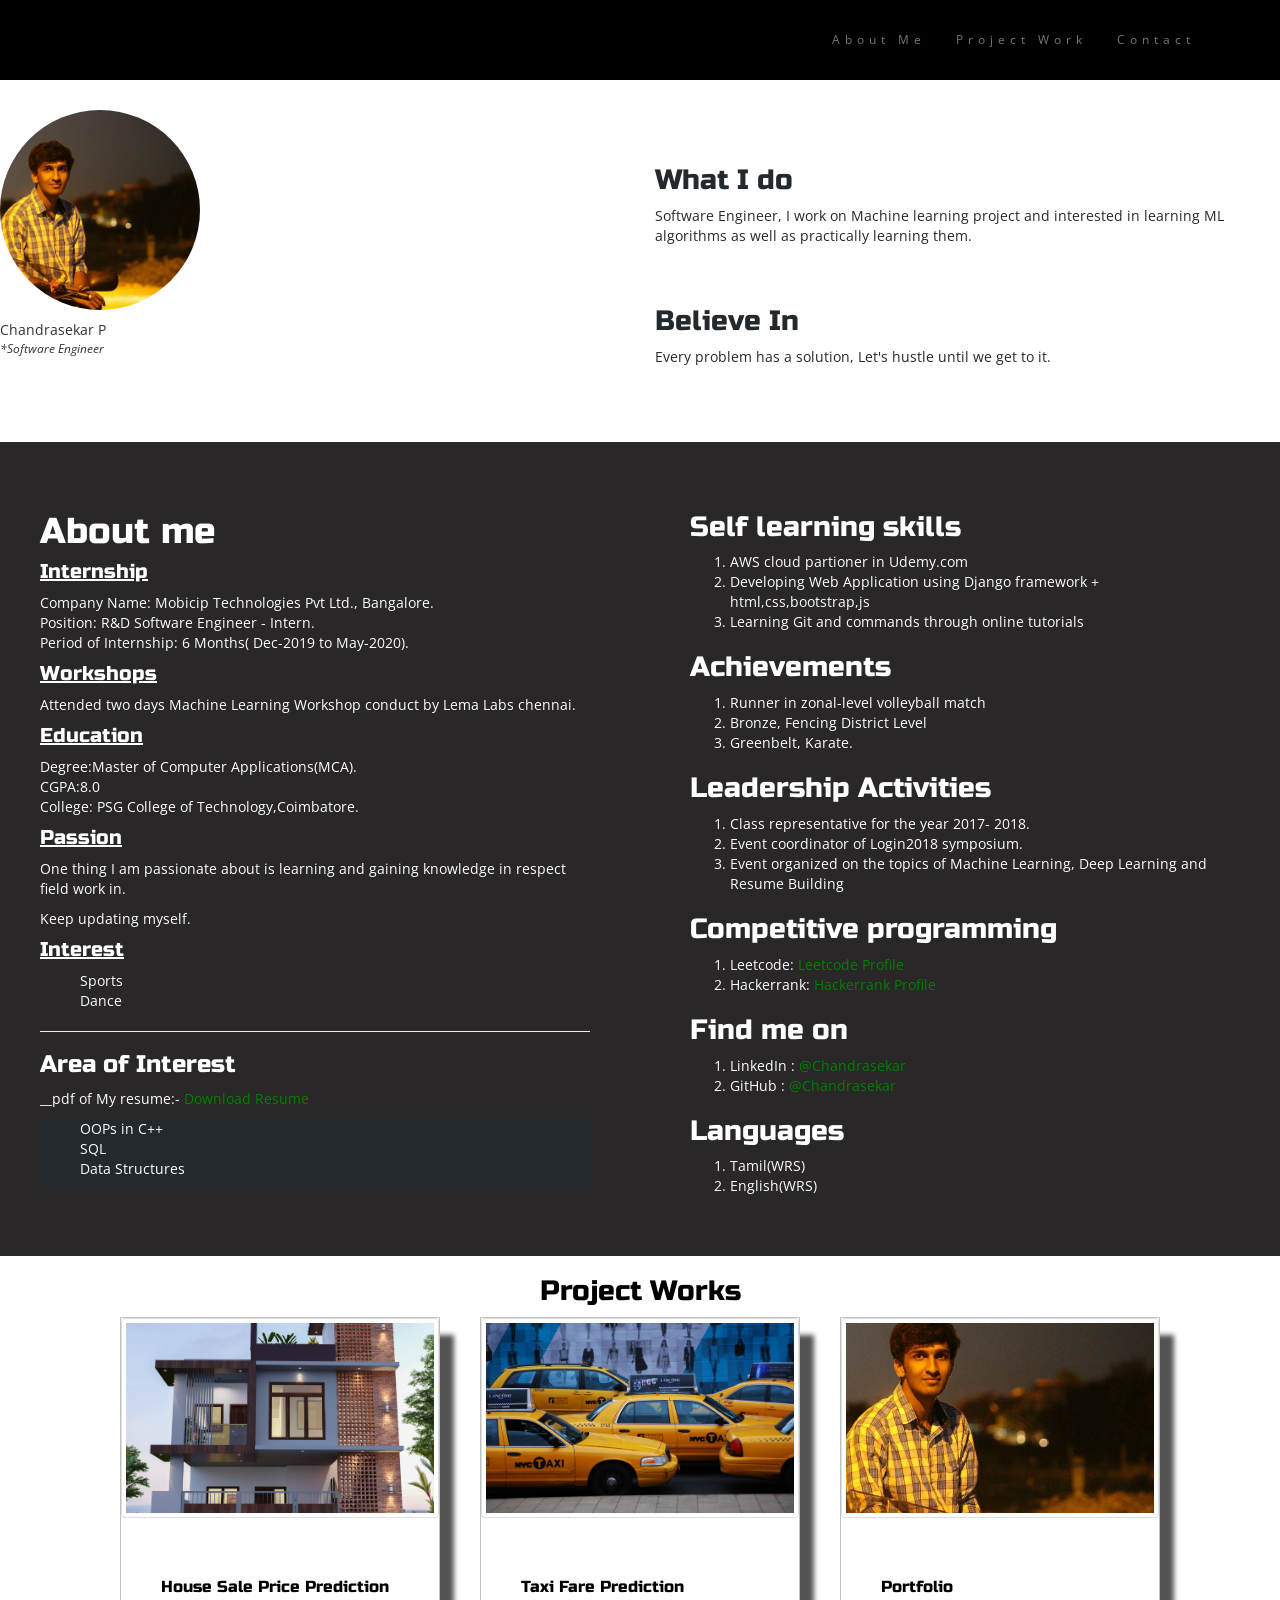
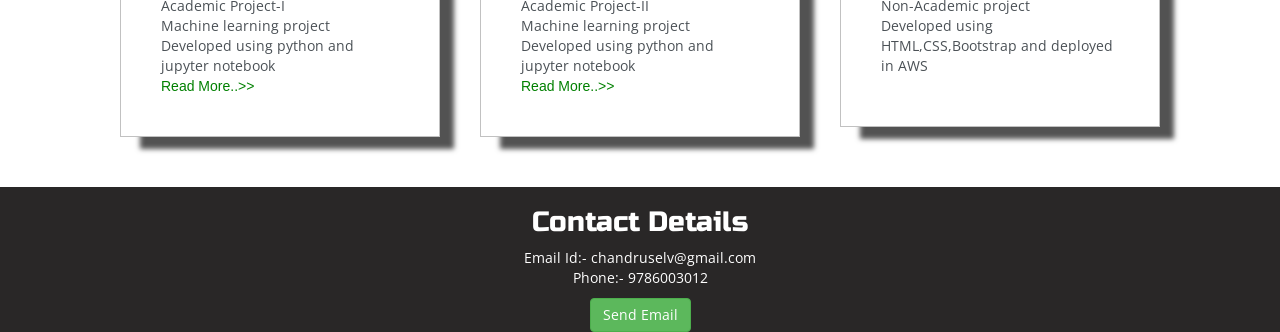
<file: index.html>
<!DOCTYPE html>
<html lang="en" dir="ltr">
  <head>
    <meta charset="utf-8">
    <title>Resume</title>

    <meta name="viewport" content="widthdevice-width,initial-scale=1,
    maximum-scale=1,minimum-scale=1"/>
<!-- Bootstrap...!!! -->
      <link rel="stylesheet" href="https://maxcdn.bootstrapcdn.com/bootstrap/3.4.1/css/bootstrap.min.css">
      <script src="https://ajax.googleapis.com/ajax/libs/jquery/3.5.1/jquery.min.js"></script>
      <script src="https://maxcdn.bootstrapcdn.com/bootstrap/3.4.1/js/bootstrap.min.js"></script>

<!--Google font-->
      <link rel="preconnect" href="https://fonts.gstatic.com">
      <link href="https://fonts.googleapis.com/css2?family=Russo+One&display=swap" rel="stylesheet">

      <link rel="preconnect" href="https://fonts.gstatic.com">
      <link href="https://fonts.googleapis.com/css2?family=Roboto+Mono:wght@500&family=Russo+One&display=swap" rel="stylesheet">

      <link rel="preconnect" href="https://fonts.gstatic.com">
<link href="https://fonts.googleapis.com/css2?family=Open+Sans&display=swap" rel="stylesheet">

      <link rel="preconnect" href="https://fonts.gstatic.com">
      <link href="https://fonts.googleapis.com/css2?family=Montserrat&display=swap" rel="stylesheet">

      <link rel="stylesheet" type="text/css" href="default.css">


      <script type="text/javascript" src="script.js"> </script>




  </head>



<body>




    <section class="s1">

      <nav class="navbar navbar-default" >
          <div class="container">
              <div class="navbar-header">
                  <button type="button" class="navbar-toggle" data-toggle="collapse" data-target="#myNavbar">
                  <span class="icon-bar"></span>
                  <span class="icon-bar"></span>
                  <span class="icon-bar"></span>
                  </button>
                <!--  <p style="font-size:20px;color:Black;"> Chandrasekar P</p> -->
              </div>

              <div class="collapse navbar-collapse" id="myNavbar">

                  <ul class="nav navbar-nav navbar-right">

                  <li><a href="#AboutMe">About Me</a></li>
                  <li><a href="#ProjectWork">Project Work</a></li>
                  <li><a href="#contactMe">Contact</a></li>
                  </ul>
              </div>

          </div>
      </nav>


        <div class="main-container1">
            <div class="intro-wrapper">
              <div class="left-col">
                    <img id="profile_picture" src="images/img3.jpg" class="img-circle" alt="Chandru" width="152" height="130"><br>
                    <p id="Name-id" > Chandrasekar P</p>
                        <p style="margin: 0 left;" id="settings-note">*Software Engineer </p>
              </div>

              <div class="right-col">

                    <div id="preview">
                          <h3>What I do</h3>
                        <p> Software Engineer, I work on Machine learning project and interested in learning ML algorithms as well as practically learning them.  </p>
                    </div>
                    <div id="preview">
                        <h3>Believe In</h3>
                        <p>Every problem has a solution, Let's hustle until we get to it.</p>
                    </div>

              </div>

          </div>

        </div>
    </section>

    <section id="AboutMe" class="s2">
        <div class="main-container">
          <div class="about-wrapper">
            <div class="about-me">
                        <h2>About me</h2>
                        <h5><u>Internship</u></h5>
                          <p> Company Name: Mobicip Technologies Pvt Ltd., Bangalore.<br>
                              Position: R&D Software Engineer - Intern.<br>
                              Period of Internship: 6 Months( Dec-2019 to May-2020).
                          </p>
                          <h5><u>Workshops</u></h5>
                           <p> Attended two days Machine Learning Workshop conduct by Lema Labs chennai.
                        <h5><u>Education</u></h5>
                            <p>Degree:Master of Computer Applications(MCA). <br>CGPA:8.0<br>College: PSG College of Technology,Coimbatore.</p>
                        <h5> <u>Passion</u></h5>
                          <p>One thing I am passionate about is learning and gaining knowledge in respect field work in.
                          <p>Keep updating myself.</p>
                        <h5><u>Interest</u></h5>
                        <ul>
                          <li>Sports</li>
                          <li>Dance</li>
                        </ul>
                    <hr>

                        <h4> Area of Interest</h4>
                          <p>__pdf of My resume:-
                          <a target="_blank" href="Chandrasekar P.pdf">Download Resume</a></p>

                          <div id="skills" >
                              <ul>
                                <li> OOPs in C++</li>
                                <li> SQL</li>
                                <li> Data Structures</li>
                              </ul>


                        </div>
            </div>


          <div class="social-link">


              <h3>Self learning skills</h3>
                    <ol>
                      <li> AWS cloud partioner in Udemy.com </li>
                      <li> Developing Web Application using Django framework + html,css,bootstrap,js  </li>
                      <li> Learning Git and commands through online tutorials </li>
                    </ol>

                <h3>Achievements</h3>
                  <ol>
                    <li>Runner in zonal-level volleyball match</li>
                    <li>Bronze, Fencing District Level </li>
                    <li>Greenbelt, Karate.</li>
                  </ol>

                  <h3>Leadership Activities</h3>
                    <ol>
                      <li>Class representative for the year 2017- 2018.</li>
                      <li>Event coordinator of Login2018 symposium.</li>
                      <li>Event organized on the topics of Machine Learning, Deep Learning and Resume Building</li>
                    </ol>
                    <h3>Competitive programming</h3>
                      <ol>
                        <li>Leetcode:<a target="_blank" href="https://leetcode.com/chandrasekar_P28/"> Leetcode Profile</a></li>
                        <li>Hackerrank:<a target="_blank" href="https://www.hackerrank.com/chandruselv"> Hackerrank Profile</a></li>
                      </ol>
                  <h3> Find me on</h3>

                      <ol>
                        <li>LinkedIn :<a target="_blank" href="https://www.linkedin.com/in/chandrasekar-perumal-587341145/"> @Chandrasekar </a></li>
                        <li>GitHub :<a target="_blank" href="https://github.com/ChandrasekarPerumal"> @Chandrasekar </a></li>
                      </ol>
                  <h3> Languages </h3>
                  <ol>
                      <li>Tamil(WRS)</li>
                      <li>English(WRS)</li>
                  </ol>
            </div>
          </div>
        </div>
    </section>

    <section id="ProjectWork" class="s3" >
        <div  class="main-container">
          <h3 style="text-align:center;color:black;">Project Works </h3>

          <div class="post-wrapper">
            <div >
                  <div class="post">
                      <img class="thumbnail" src="images/house.jpg">
                      <div class="post-preview">
                        <h6 class="post-title">House Sale Price Prediction</h6>
                        <p class="post-intro"> Academic Project-I <br>  Machine learning project <br>Developed using python and jupyter notebook </p>
                        <a target="_blank" href="House Sales Price Prediction.pdf">Read More..>></a>
                      </div>
                  </div>
              </div>

              <div>
                    <div class="post">
                      <img class="thumbnail" src="images/taxi.jpg">
                      <div class="post-preview">
                        <h6 class="post-title">Taxi Fare Prediction</h6>
                        <p class="post-intro">Academic Project-II <br> Machine learning project <br> Developed using python and jupyter notebook </p>
                        <a target="_blank" href="Taxi Fare Prediction.pdf">Read More..>></a>
                      </div>
                    </div>
                </div>

                <div>
                    <div class="post">
                        <img class="thumbnail" src="images/img3.jpg">
                        <div class="post-preview">
                          <h6 class="post-title">Portfolio</h6>
                          <p class="post-intro"> Non-Academic project <br>Developed using HTML,CSS,Bootstrap and deployed in AWS</p>
                          <P>
                          </p>
                        </div>
                      </div>
                </div>
        </div>
    </section>

    <section class="s4" id="contactMe">
      <h3><center>Contact Details</center></h3>
      <p>Email Id:- chandruselv@gmail.com <br>Phone:- 9786003012<br></p>
      <button type="button" class="btn btn-success" onclick="location.href='mailto:chandruselv@gmail.com';">Send Email</a></button>
    </section>
  </body>
</html>
</file>
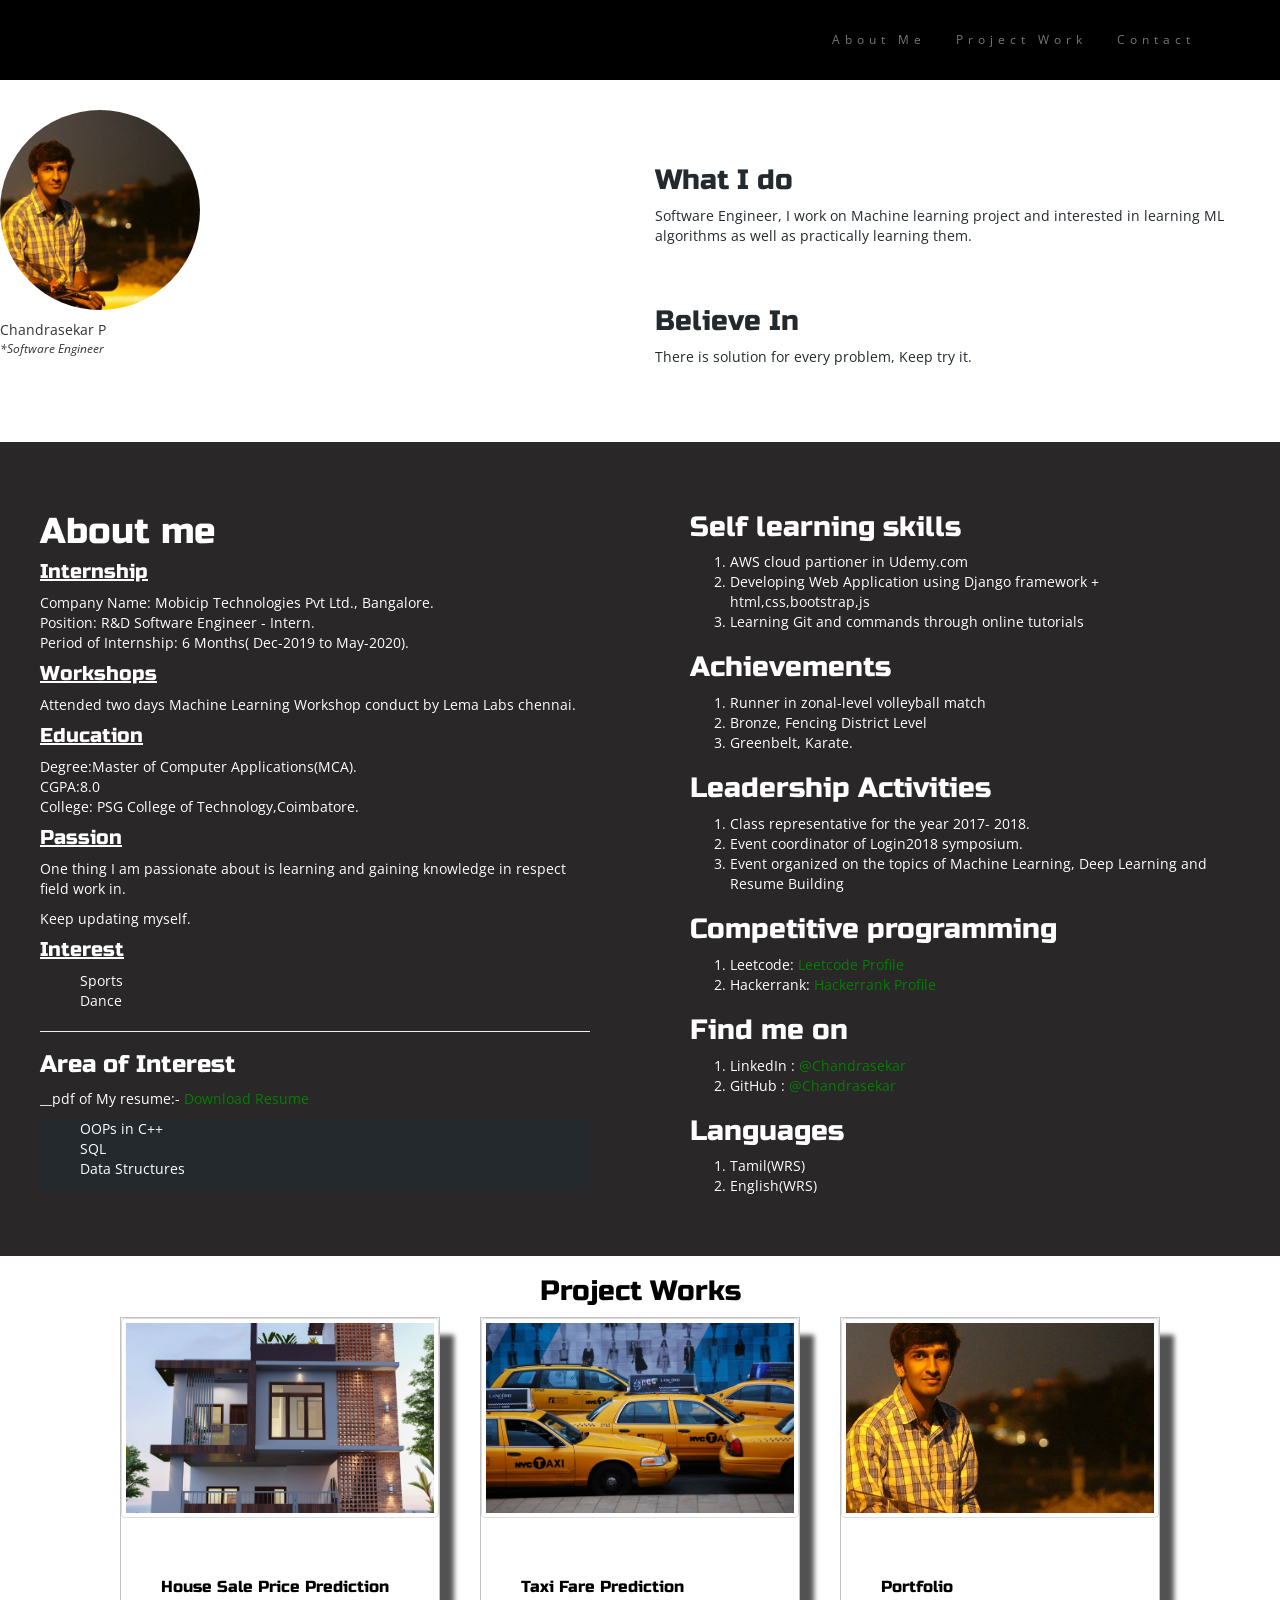
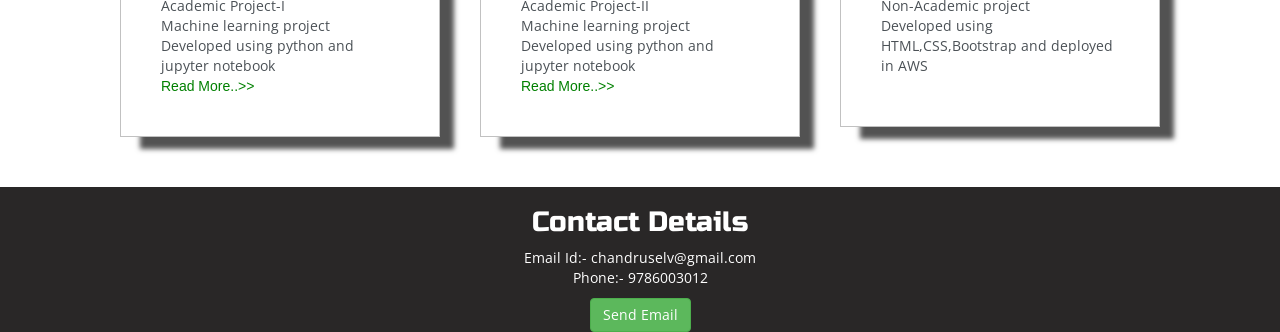
<file: Static website/index.html>
<!DOCTYPE html>
<html lang="en" dir="ltr">
  <head>
    <meta charset="utf-8">
    <title>Resume</title>

    <meta name="viewport" content="widthdevice-width,initial-scale=1,
    maximum-scale=1,minimum-scale=1"/>
<!-- Bootstrap...!!! -->
      <link rel="stylesheet" href="https://maxcdn.bootstrapcdn.com/bootstrap/3.4.1/css/bootstrap.min.css">
      <script src="https://ajax.googleapis.com/ajax/libs/jquery/3.5.1/jquery.min.js"></script>
      <script src="https://maxcdn.bootstrapcdn.com/bootstrap/3.4.1/js/bootstrap.min.js"></script>

<!--Google font-->
      <link rel="preconnect" href="https://fonts.gstatic.com">
      <link href="https://fonts.googleapis.com/css2?family=Russo+One&display=swap" rel="stylesheet">

      <link rel="preconnect" href="https://fonts.gstatic.com">
      <link href="https://fonts.googleapis.com/css2?family=Roboto+Mono:wght@500&family=Russo+One&display=swap" rel="stylesheet">

      <link rel="preconnect" href="https://fonts.gstatic.com">
<link href="https://fonts.googleapis.com/css2?family=Open+Sans&display=swap" rel="stylesheet">

      <link rel="preconnect" href="https://fonts.gstatic.com">
      <link href="https://fonts.googleapis.com/css2?family=Montserrat&display=swap" rel="stylesheet">

      <link rel="stylesheet" type="text/css" href="default.css">


      <script type="text/javascript" src="script.js"> </script>




  </head>



<body>




    <section class="s1">

      <nav class="navbar navbar-default" >
          <div class="container">
              <div class="navbar-header">
                  <button type="button" class="navbar-toggle" data-toggle="collapse" data-target="#myNavbar">
                  <span class="icon-bar"></span>
                  <span class="icon-bar"></span>
                  <span class="icon-bar"></span>
                  </button>
                <!--  <p style="font-size:20px;color:Black;"> Chandrasekar P</p> -->
              </div>

              <div class="collapse navbar-collapse" id="myNavbar">

                  <ul class="nav navbar-nav navbar-right">

                  <li><a href="#AboutMe">About Me</a></li>
                  <li><a href="#ProjectWork">Project Work</a></li>
                  <li><a href="#contactMe">Contact</a></li>
                  </ul>
              </div>

          </div>
      </nav>


        <div class="main-container1">
            <div class="intro-wrapper">
              <div class="left-col">
                    <img id="profile_picture" src="images/img3.jpg" class="img-circle" alt="Chandru" width="152" height="130"><br>
                    <p id="Name-id" > Chandrasekar P</p>
                        <p style="margin: 0 left;" id="settings-note">*Software Engineer </p>
              </div>

              <div class="right-col">

                    <div id="preview">
                          <h3>What I do</h3>
                        <p> Software Engineer, I work on Machine learning project and interested in learning ML algorithms as well as practically learning them.  </p>
                    </div>
                    <div id="preview">
                        <h3>Believe In</h3>
                        <p>There is solution for every problem, Keep try it.</p>
                    </div>

              </div>

          </div>

        </div>
    </section>

    <section id="AboutMe" class="s2">
        <div class="main-container">
          <div class="about-wrapper">
            <div class="about-me">
                        <h2>About me</h2>
                        <h5><u>Internship</u></h5>
                          <p> Company Name: Mobicip Technologies Pvt Ltd., Bangalore.<br>
                              Position: R&D Software Engineer - Intern.<br>
                              Period of Internship: 6 Months( Dec-2019 to May-2020).
                          </p>
                          <h5><u>Workshops</u></h5>
                           <p> Attended two days Machine Learning Workshop conduct by Lema Labs chennai.
                        <h5><u>Education</u></h5>
                            <p>Degree:Master of Computer Applications(MCA). <br>CGPA:8.0<br>College: PSG College of Technology,Coimbatore.</p>
                        <h5> <u>Passion</u></h5>
                          <p>One thing I am passionate about is learning and gaining knowledge in respect field work in.
                          <p>Keep updating myself.</p>
                        <h5><u>Interest</u></h5>
                        <ul>
                          <li>Sports</li>
                          <li>Dance</li>
                        </ul>
                    <hr>

                        <h4> Area of Interest</h4>
                          <p>__pdf of My resume:-
                          <a target="_blank" href="Chandrasekar P.pdf">Download Resume</a></p>

                          <div id="skills" >
                              <ul>
                                <li> OOPs in C++</li>
                                <li> SQL</li>
                                <li> Data Structures</li>
                              </ul>


                        </div>
            </div>


          <div class="social-link">


              <h3>Self learning skills</h3>
                    <ol>
                      <li> AWS cloud partioner in Udemy.com </li>
                      <li> Developing Web Application using Django framework + html,css,bootstrap,js  </li>
                      <li> Learning Git and commands through online tutorials </li>
                    </ol>

                <h3>Achievements</h3>
                  <ol>
                    <li>Runner in zonal-level volleyball match</li>
                    <li>Bronze, Fencing District Level </li>
                    <li>Greenbelt, Karate.</li>
                  </ol>

                  <h3>Leadership Activities</h3>
                    <ol>
                      <li>Class representative for the year 2017- 2018.</li>
                      <li>Event coordinator of Login2018 symposium.</li>
                      <li>Event organized on the topics of Machine Learning, Deep Learning and Resume Building</li>
                    </ol>
                    <h3>Competitive programming</h3>
                      <ol>
                        <li>Leetcode:<a target="_blank" href="https://leetcode.com/chandrasekar_P28/"> Leetcode Profile</a></li>
                        <li>Hackerrank:<a target="_blank" href="https://www.hackerrank.com/chandruselv"> Hackerrank Profile</a></li>
                      </ol>
                  <h3> Find me on</h3>

                      <ol>
                        <li>LinkedIn :<a target="_blank" href="https://www.linkedin.com/in/chandrasekar-perumal-587341145/"> @Chandrasekar </a></li>
                        <li>GitHub :<a target="_blank" href="https://github.com/ChandrasekarPerumal"> @Chandrasekar </a></li>
                      </ol>
                  <h3> Languages </h3>
                  <ol>
                      <li>Tamil(WRS)</li>
                      <li>English(WRS)</li>
                  </ol>
            </div>
          </div>
        </div>
    </section>

    <section id="ProjectWork" class="s3" >
        <div  class="main-container">
          <h3 style="text-align:center;color:black;">Project Works </h3>

          <div class="post-wrapper">
            <div >
                  <div class="post">
                      <img class="thumbnail" src="images/house.jpg">
                      <div class="post-preview">
                        <h6 class="post-title">House Sale Price Prediction</h6>
                        <p class="post-intro"> Academic Project-I <br>  Machine learning project <br>Developed using python and jupyter notebook </p>
                        <a target="_blank" href="House Sales Price Prediction.pdf">Read More..>></a>
                      </div>
                  </div>
              </div>

              <div>
                    <div class="post">
                      <img class="thumbnail" src="images/taxi.jpg">
                      <div class="post-preview">
                        <h6 class="post-title">Taxi Fare Prediction</h6>
                        <p class="post-intro">Academic Project-II <br> Machine learning project <br> Developed using python and jupyter notebook </p>
                        <a target="_blank" href="Taxi Fare Prediction.pdf">Read More..>></a>
                      </div>
                    </div>
                </div>

                <div>
                    <div class="post">
                        <img class="thumbnail" src="images/img3.jpg">
                        <div class="post-preview">
                          <h6 class="post-title">Portfolio</h6>
                          <p class="post-intro"> Non-Academic project <br>Developed using HTML,CSS,Bootstrap and deployed in AWS</p>
                          <P>
                          </p>
                        </div>
                      </div>
                </div>
        </div>
    </section>

    <section class="s4" id="contactMe">
      <h3><center>Contact Details</center></h3>
      <p>Email Id:- chandruselv@gmail.com <br>Phone:- 9786003012<br></p>
      <button type="button" class="btn btn-success" onclick="location.href='mailto:chandruselv@gmail.com';">Send Email</a></button>
    </section>
  </body>
</html>
</file>
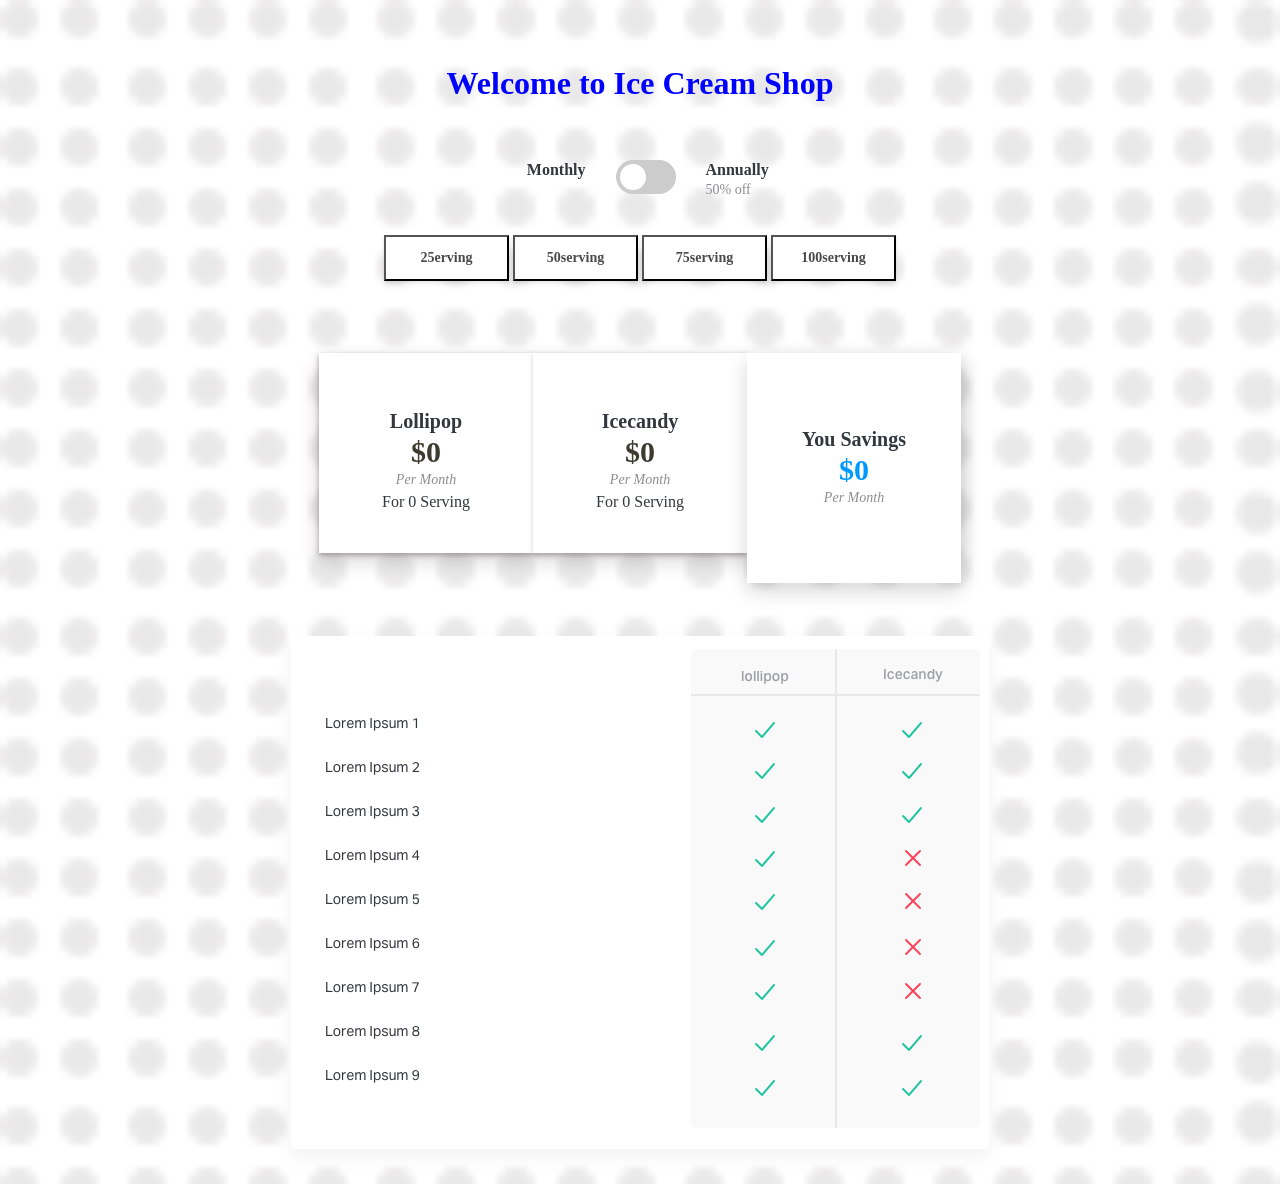
<file: Desktop/rajesh/main.html>
<html>
<head>
<link rel="stylesheet" href="cssfile.css">
<title> Ice Cream Shop</title>
</head>

<script>
function first()
 {
   if(document.getElementById("mon").checked == true)
{
   document.getElementById("lolli").innerHTML="$25";
   document.getElementById("lolli-serv").innerHTML="For 25 Serving";
   document.getElementById("ice").innerHTML="$50";
   document.getElementById("ice-serv").innerHTML="For 25 Serving";
    document.getElementById("tot-head").innerHTML="Your Savings with lollipop";
   document.getElementById("tot").innerHTML="$25";
}
else
{
 document.getElementById("lolli").innerHTML="$50";
   document.getElementById("lolli-serv").innerHTML="For 25 Serving";
   document.getElementById("ice").innerHTML="$100";
   document.getElementById("ice-serv").innerHTML="For 25 Serving";
    document.getElementById("tot-head").innerHTML="Your Savings with lollipop";
   document.getElementById("tot").innerHTML="$50";
}
}
function second()
 {
  if(document.getElementById("mon").checked == true)
{
   document.getElementById("lolli").innerHTML="$50";
   document.getElementById("lolli-serv").innerHTML="For 50 Serving";
   document.getElementById("ice").innerHTML="$100";
   document.getElementById("ice-serv").innerHTML="For 50 Serving";
    document.getElementById("tot-head").innerHTML="Your Savings with lollipop";
   document.getElementById("tot").innerHTML="$50";
}
else
{
 document.getElementById("lolli").innerHTML="$100";
   document.getElementById("lolli-serv").innerHTML="For 50 Serving";
   document.getElementById("ice").innerHTML="$200";
   document.getElementById("ice-serv").innerHTML="For 50 Serving";
    document.getElementById("tot-head").innerHTML="Your Savings with lollipop";
   document.getElementById("tot").innerHTML="$100";
}
}
function third()
 {
  if(document.getElementById("mon").checked == true)
{
   document.getElementById("lolli").innerHTML="$75";
   document.getElementById("lolli-serv").innerHTML="For 75 Serving";
   document.getElementById("ice").innerHTML="$150";
   document.getElementById("ice-serv").innerHTML="For 75 Serving";
    document.getElementById("tot-head").innerHTML="Your Savings with lollipop";
   document.getElementById("tot").innerHTML="$75";
}
else
{
 document.getElementById("lolli").innerHTML="$150";
   document.getElementById("lolli-serv").innerHTML="For 75 Serving";
   document.getElementById("ice").innerHTML="$300";
   document.getElementById("ice-serv").innerHTML="For 75 Serving";
    document.getElementById("tot-head").innerHTML="Your Savings with lollipop";
   document.getElementById("tot").innerHTML="$150";
}
}
function fourth()
 {
  if(document.getElementById("mon").checked == true)
{
   document.getElementById("lolli").innerHTML="$100";
   document.getElementById("lolli-serv").innerHTML="For 100 Serving";
   document.getElementById("ice").innerHTML="$200";
   document.getElementById("ice-serv").innerHTML="For 100 Serving";
    document.getElementById("tot-head").innerHTML="Your Savings with lollipop";
   document.getElementById("tot").innerHTML="$100";
}
else
{
 document.getElementById("lolli").innerHTML="$200";
   document.getElementById("lolli-serv").innerHTML="For 100 Serving";
   document.getElementById("ice").innerHTML="$400";
   document.getElementById("ice-serv").innerHTML="For 100 Serving";
    document.getElementById("tot-head").innerHTML="Your Savings with lollipop";
   document.getElementById("tot").innerHTML="$200";
}
}
</script>
<body background="image/background.png">
<center>


<!-- Welcome Tag -->
</br></br>
<h1 style="color:blue;">Welcome to Ice Cream Shop</h1>



<!-- Month Selector -->
</br></br>
<div class="toggle-main">

	<div class="toggle-left"><div class="monthly">Monthly</div></div>
		<label class="switch">
		<input type="checkbox" id="mon">
		<span class="slider round"></span>
		</label>
	<div class="toggle-right"><div class="annual">Annually<div class="fiftyoff">50% off</div></div></div>
</div>


<!-- Serving Selector -->
<div>
<button class="serving25" id="in25" onclick="first()">25erving</button>
<button class="serving25" id="in50" onclick="second()">50serving</button>
<button class="serving25" id="in75" onclick="third()">75serving</button>
<button class="serving25" id="in100" onclick="fourth()">100serving</button>		
</div>
</br></br></br></br>



<!-- Price Display -->
<div class="rectangle-main">
<div class="rectangle-17">
	<div class="rectangle-18"><center></br></br></br>
		<div class="lollipop">Lollipop </div>
		<div class="hun">
			<div id="lolli">$0</div>
		</div>
		<div class="body-35">Per Month</div>
		<div class="body-5">
			<div id="lolli-serv">For 0 Serving</div>
		</div></center>
	</div>
	<div class="rectangle-181"><center></br></br></br>
		<div class="lollipop">Icecandy </div>
		<div class="hun">
			<div id="ice">$0</div>
		</div>
		<div class="body-35">Per Month</div>
		<div class="body-5">
			<div id="ice-serv">For 0 Serving</div>
		</div></center>
	</div>
</div>
<div class="rectangle-19"><center></br></br></br></br>
	<div class="lollipop" id="tot-head">You Savings </div>
	<div class="hunblue" id="tot">$0</div>
	<div class="body-35">Per Month</div>
</center>
</div>
</div>
</br></br></br></br>
<div><img src="image/Group 6.png"></div>
<!--
<div class="container">
	<div class="c3">
		<img src="BG.png">
	</div>
	<div class="centered">This is a heading intwo lines</div>
	<div class="c3">
		<img src="Group 6.png">
	</div>
</div>


<table class="width=100%">
	<tr>
		<th>lolipop</th>
		<th>Price(per serving)</th>
	</tr>
	<tr>
		<td>Annualy</td>
		<td>0.5%</td>
	</tr>
	<tr>
		<td>Monthly</td>
		<td>1%</td>
	</tr>

</table></br>

<table class="width=100%">
	<tr>
		<th>Icecandy</th>
		<th>Price(per serving)</th>
	</tr>
	<tr>
		<td>Annualy</td>
		<td>1%</td>
	</tr>
	<tr>
		<td>Monthly</td>
		<td>2%</td>
	</tr>
</table>
-->


</center>
</body>
</html>
</file>
<file: default.css>
/* css variable */
:root{
  --mainColor:#292727;
  --secondaryColor:#ffffff;

  --borderColor:#c1c1c1;

  --mainText:#ffffff;
  --secondaryText:#000000;

  --themeDotBorder:#24292e;

  --preview:#24292e;

}

html,body{
  padding: 0;
  margin: 0;

}

body{
  transition: 0.3s;

}

h1,h2,h3,h4,h5,h6,strong{

  font-family: 'Russo One', sans-serif;
  font-weight: 500;

}

p,li,span,label,input,textarea{

font-family: 'Open Sans', sans-serif;
}
a{
  text-decoration: none;
  color: #0000FF;
}

ul{
  list-style: none;
}

h1{font-size: 56px;}
h2{font-size: 36px;}
h3{font-size: 28px;}
h4{font-size: 24px;}
h5{font-size: 20px;}
h6{font-size: 16px;}

.s1{

  border-bottom:0px solid var(--borderColor);
  overflow: auto;
}


.s2{
  background-color: var(--mainColor);
  border-bottom: 0px solid var(--borderColor);
  overflow: auto;
}

.s3{
  background-color: var(--secondaryColor);
  overflow: auto;

}

.s4{
  background-color: var(--mainColor);
  overflow: auto;
  color: var(--secondaryColor);
  font-family: 'Open Sans', sans-serif;
  text-align: center;
}

.navbar{
  background-color: black;
  text-decoration-color: white;
}

.main-container{
  width: 1200px;
  margin: 0 auto;


}
.main-container1{
  background-color: var(--secondaryColor);
}

.navbar {
   padding-top: 15px;
   padding-bottom: 15px;
   border: 0;
   border-radius: 0;
   margin-bottom: 0;
   font-size: 12px;
   letter-spacing: 5px;
 }
 .navbar-nav  li a:hover {
   color: #1abc9c !important;
 }

 #name{
   font-size: 14px;

 }


.greeting-wrapper{
  display: grid;
  text-align: center;
  align-content: center;

  min-height: 20em;
}

.intro-wrapper{
  background-color: var(--secondaryColor);



display: grid;
grid-template-columns: 1fr 1fr;

grid-template-areas:
  'nav-wrapper nav-wrapper'
  'left-col right-col'
 ;
}


.nav-wrapper{
  grid-area: nav-wrapper;
  border: 0px solid var(--borderColor);
  display: flex;
  justify-content: space-between;
  align-items: center;
  background-color: var(--secondaryColor);


  box-shadow: 17px 15px 5px -3px rgba(0,0,0,0.68);
-webkit-box-shadow: 17px 15px 5px -3px rgba(0,0,0,0.68);
-moz-box-shadow: 17px 15px 5px -3px rgba(0,0,0,0.68);
}

#navigation a{
  color: var(--mainText);
}

#navigation{
margin: 0;
padding: 10px;

}

#navigation li{
display: flex;
margin -right: 5px;
margin-left: 5px;

}
.left-col{
    grid-area: left-col;
    padding-top:30px;
    padding-bottom: 40px;

}
#profile_picture{
  display: block;
  margin: 0 left;
  height: 200px;
  width: 200px;
  object-fit: cover;
  border: 0px solid var(--borderColor);
}

#them-options-wrapper{
  display: flex;
  justify-content: center;

}


#light-mode{
  background-color: #fff;
}

#blue-mode{
  background-color: #fff;
}

#green-mode{
  background-color: #fff;
}

#purple-mode{
  background-color: #fff;
}

#settings-note{
  font-size: 12px;
  font-style: italic;
  text-align: left;
}

#Name-id{
  text-align:left;
  line-height:0;
  margin: 0 left;
  font-size:14px;
}

.right-col{
    grid-area: right-col;
 display: grid;
 align-content: center;

 padding-top: 50px;
 padding-bottom: 50px;
}

#preview{

  color: var(--preview);
  padding: 15px;
}

.about-wrapper{
  display: grid;
  grid-template-columns: repeat(auto-fit,minmax(320px,1fr));
  padding-bottom: 50px;
  padding-top: 50px;
  gap:100px;
  color: var(--secondaryColor);
}

a:link {
  color: green;
  background-color: transparent;
  text-decoration: none;
}

a:visited {
  color: green;
  background-color: transparent;
  text-decoration: none;
}

a:hover {
  color: black;
  background-color: transparent;
  text-decoration: underline;
}



#skills{
  display: flex;

  text-align:left;
/* align-content: flex-start;
  justify-content: space-evenly; */
  background-color: var(--preview);
}

.social-links{
  display: grid;
  align-content: center;
  text-align: center;
}

#crt-pic{
  width: 100%;

}

.post-wrapper{
  display: grid;
  grid-template-columns: repeat(auto-fit,320px);
  gap:40px;
  justify-content: center;
  padding-bottom: 50px;
}

.post{
  border: 1px solid var(--borderColor);
  box-shadow: 17px 15px 5px -3px rgba(0,0,0,0.68);
  -webkit-box-shadow: 17px 15px 5px -3px rgba(0,0,0,0.68);
  -moz-box-shadow: 17px 15px 5px -3px rgba(0,0,0,0.68);
}

.thumbnail{
  display: block;
  width: 100%;
  height: 200px;
  object-fit: cover;
}
.post-preview{
  background-color: #fff;
  padding: 40px;
}

.post-title{
  color: black;
  margin: 0;

}

.post-intro{
  color:#4b5156;
  font-size: 14px;
  margin: 0;
}

#contact-form{
  display: block;
  max-width: 600px;
  margin: 0 auto;
  border: 1px solid var(--borderColor);
  padding:15px;
  border-radius: 5px;
  background-color: var(--mainColor);
  margin-bottom: 50px;
}

#contact-form label{
  line-height: 2.7em;
}

#contact-form textarea{
min-height: 100px;
font-size: 14px;
}


.input-field{
  width: 100%;
  padding-top: 10px;
  padding-bottom: 10px;
  background-color: var(--secondaryColor);
  border-radius: 5px;
  border: 1px solid var(--borderColor);
  font-size:14px;
}

#topBtn{
  display: none;/*Hidden by default */
  position: fixed;
  bottom: 20px;
  right: 30px;
  z-index: 99;
  border: none;
  outline: none;
  background-color: darkgreen;
  color: white;
  cursor: pointer;
  padding: 15px;
  border-radius:10px;
  font-size: 18px;
}

#topBtn:hover{
  background-color: #555;
}



@media screen and (max-width:1200px) {
  .main-container{
    width: 95%;
  }
}

@media screen and (max-width:800px) {
.intro-wrapper{
  grid-template-columns: 1fr;
  grid-template-areas:
  'nav-wrapper'
  'left-col'
  'right-col'
}
.right-col{
  justify-content: center;
}
}
</file>
<file: Static website/default.css>
/* css variable */
:root{
  --mainColor:#292727;
  --secondaryColor:#ffffff;

  --borderColor:#c1c1c1;

  --mainText:#ffffff;
  --secondaryText:#000000;

  --themeDotBorder:#24292e;

  --preview:#24292e;

}

html,body{
  padding: 0;
  margin: 0;

}

body{
  transition: 0.3s;

}

h1,h2,h3,h4,h5,h6,strong{

  font-family: 'Russo One', sans-serif;
  font-weight: 500;

}

p,li,span,label,input,textarea{

font-family: 'Open Sans', sans-serif;
}
a{
  text-decoration: none;
  color: #0000FF;
}

ul{
  list-style: none;
}

h1{font-size: 56px;}
h2{font-size: 36px;}
h3{font-size: 28px;}
h4{font-size: 24px;}
h5{font-size: 20px;}
h6{font-size: 16px;}

.s1{

  border-bottom:0px solid var(--borderColor);
  overflow: auto;
}


.s2{
  background-color: var(--mainColor);
  border-bottom: 0px solid var(--borderColor);
  overflow: auto;
}

.s3{
  background-color: var(--secondaryColor);
  overflow: auto;

}

.s4{
  background-color: var(--mainColor);
  overflow: auto;
  color: var(--secondaryColor);
  font-family: 'Open Sans', sans-serif;
  text-align: center;
}

.navbar{
  background-color: black;
  text-decoration-color: white;
}

.main-container{
  width: 1200px;
  margin: 0 auto;


}
.main-container1{
  background-color: var(--secondaryColor);
}

.navbar {
   padding-top: 15px;
   padding-bottom: 15px;
   border: 0;
   border-radius: 0;
   margin-bottom: 0;
   font-size: 12px;
   letter-spacing: 5px;
 }
 .navbar-nav  li a:hover {
   color: #1abc9c !important;
 }

 #name{
   font-size: 14px;

 }


.greeting-wrapper{
  display: grid;
  text-align: center;
  align-content: center;

  min-height: 20em;
}

.intro-wrapper{
  background-color: var(--secondaryColor);



display: grid;
grid-template-columns: 1fr 1fr;

grid-template-areas:
  'nav-wrapper nav-wrapper'
  'left-col right-col'
 ;
}


.nav-wrapper{
  grid-area: nav-wrapper;
  border: 0px solid var(--borderColor);
  display: flex;
  justify-content: space-between;
  align-items: center;
  background-color: var(--secondaryColor);


  box-shadow: 17px 15px 5px -3px rgba(0,0,0,0.68);
-webkit-box-shadow: 17px 15px 5px -3px rgba(0,0,0,0.68);
-moz-box-shadow: 17px 15px 5px -3px rgba(0,0,0,0.68);
}

#navigation a{
  color: var(--mainText);
}

#navigation{
margin: 0;
padding: 10px;

}

#navigation li{
display: flex;
margin -right: 5px;
margin-left: 5px;

}
.left-col{
    grid-area: left-col;
    padding-top:30px;
    padding-bottom: 40px;

}
#profile_picture{
  display: block;
  margin: 0 left;
  height: 200px;
  width: 200px;
  object-fit: cover;
  border: 0px solid var(--borderColor);
}

#them-options-wrapper{
  display: flex;
  justify-content: center;

}


#light-mode{
  background-color: #fff;
}

#blue-mode{
  background-color: #fff;
}

#green-mode{
  background-color: #fff;
}

#purple-mode{
  background-color: #fff;
}

#settings-note{
  font-size: 12px;
  font-style: italic;
  text-align: left;
}

#Name-id{
  text-align:left;
  line-height:0;
  margin: 0 left;
  font-size:14px;
}

.right-col{
    grid-area: right-col;
 display: grid;
 align-content: center;

 padding-top: 50px;
 padding-bottom: 50px;
}

#preview{

  color: var(--preview);
  padding: 15px;
}

.about-wrapper{
  display: grid;
  grid-template-columns: repeat(auto-fit,minmax(320px,1fr));
  padding-bottom: 50px;
  padding-top: 50px;
  gap:100px;
  color: var(--secondaryColor);
}

a:link {
  color: green;
  background-color: transparent;
  text-decoration: none;
}

a:visited {
  color: green;
  background-color: transparent;
  text-decoration: none;
}

a:hover {
  color: black;
  background-color: transparent;
  text-decoration: underline;
}



#skills{
  display: flex;

  text-align:left;
/* align-content: flex-start;
  justify-content: space-evenly; */
  background-color: var(--preview);
}

.social-links{
  display: grid;
  align-content: center;
  text-align: center;
}

#crt-pic{
  width: 100%;

}

.post-wrapper{
  display: grid;
  grid-template-columns: repeat(auto-fit,320px);
  gap:40px;
  justify-content: center;
  padding-bottom: 50px;
}

.post{
  border: 1px solid var(--borderColor);
  box-shadow: 17px 15px 5px -3px rgba(0,0,0,0.68);
  -webkit-box-shadow: 17px 15px 5px -3px rgba(0,0,0,0.68);
  -moz-box-shadow: 17px 15px 5px -3px rgba(0,0,0,0.68);
}

.thumbnail{
  display: block;
  width: 100%;
  height: 200px;
  object-fit: cover;
}
.post-preview{
  background-color: #fff;
  padding: 40px;
}

.post-title{
  color: black;
  margin: 0;

}

.post-intro{
  color:#4b5156;
  font-size: 14px;
  margin: 0;
}

#contact-form{
  display: block;
  max-width: 600px;
  margin: 0 auto;
  border: 1px solid var(--borderColor);
  padding:15px;
  border-radius: 5px;
  background-color: var(--mainColor);
  margin-bottom: 50px;
}

#contact-form label{
  line-height: 2.7em;
}

#contact-form textarea{
min-height: 100px;
font-size: 14px;
}


.input-field{
  width: 100%;
  padding-top: 10px;
  padding-bottom: 10px;
  background-color: var(--secondaryColor);
  border-radius: 5px;
  border: 1px solid var(--borderColor);
  font-size:14px;
}

#topBtn{
  display: none;/*Hidden by default */
  position: fixed;
  bottom: 20px;
  right: 30px;
  z-index: 99;
  border: none;
  outline: none;
  background-color: darkgreen;
  color: white;
  cursor: pointer;
  padding: 15px;
  border-radius:10px;
  font-size: 18px;
}

#topBtn:hover{
  background-color: #555;
}



@media screen and (max-width:1200px) {
  .main-container{
    width: 95%;
  }
}

@media screen and (max-width:800px) {
.intro-wrapper{
  grid-template-columns: 1fr;
  grid-template-areas:
  'nav-wrapper'
  'left-col'
  'right-col'
}
.right-col{
  justify-content: center;
}
}
</file>
<file: Desktop/rajesh/cssfile.css>
body {
  //background-image: "image/background.png";
  background-repeat: no-repeat;
  background-attachment: fixed;
  background-size: cover;
}



.looking-for-a-lollip {
  color: #31373D;
  font-family: AktivGrotesk;
  font-size: 50px;
  font-weight: 700;
  line-height: 58px;
  width: 489px;
  text-align: left;
}



.bg {
  background-color: #0099FF;
  border-radius: 3px;
  width: 220px;
  height: 48px;
}

.outline {
  border: 2px solid #0099FF;
  border-radius: 3px;
  width: 222px;
  height: 48px;
}


.cta-text {
  color: #31373D;
  font-family: AktivGrotesk;
  font-size: 16px;
  font-weight: 700;
  line-height: 19px;
  width: 211px;
  text-align: center;
}

.bg {
  background-image: linear-gradient(44.59deg, #D5E2E9 0%, #EAEEF1 100%);
  width: 1267px;
  height: 409px;
}


.this-is-a-heading-in {
  color: #31373D;
  font-family: AktivGrotesk;
  font-size: 24px;
  font-weight: 700;
  line-height: 34px;
  text-align: center;
}


.compare-pricing-toda {
  color: #31373D;
  font-family: AktivGrotesk;
  font-size: 24px;
  font-weight: 700;
  line-height: 34px;
  text-align: center;
}


.lorem-ipsum-is-simpl {
  color: #8B8E91;
  font-family: AktivGrotesk;
  font-size: 14px;
  font-weight: 400;
  line-height: 24px;
  width: 449px;
  text-align: center;
}


.button1 {
  background-color: #FFFFFF;
  box-shadow: 0 2px 4px 0 rgba(0, 0, 0, 0.26);
  width: 500px;
  height: 46px;
}


button {
  background-color: #FFFFFF;
 // border: 3px solid #0099FF;
  box-shadow: 0 2px 4px 0 rgba(0, 0, 0, 0.11);
  width: 125px;
  height: 46px;
}


.serving25 {
  color: #4A4A4A;
  font-family: AktivGrotesk;
  font-size: 14px;
  font-weight: 700;
  line-height: 17px;
  //text-align: right;
}


.toggle-main {
  //background-color: #FFFFFF;
 // box-shadow: 0 8px 19px 0 rgba(0, 0, 0, 0.16);
  width: 275px;
  height: 75px;
}
.toggle-left {
  float: left;
  //background-color: #FFFFFF;
 // box-shadow: 0 8px 19px 0 rgba(0, 0, 0, 0.16);
 // width: px;
  //height: 100px;
}
.toggle-right {
  float: right;
 // background-color: #FFFFFF;
 // box-shadow: 0 8px 19px 0 rgba(0, 0, 0, 0.16);
  //width: 100px;
  //height: 100px;
}

.annual {
  color: #31373D;
  font-family: AktivGrotesk;
  font-size: 16px;
  font-weight: 700;
  line-height: 19px;
  width: 72px;
  text-align: left;
}


.monthly {
  color: #31373D;
  font-family: AktivGrotesk;
  font-size: 16px;
  font-weight: 700;
  line-height: 19px;
  width: 83px;
  text-align: right;
}


.fiftyoff {
  color: #8B8E91;
  font-family: AktivGrotesk;
  font-size: 14px;
  font-weight: 400;
  line-height: 22px;
  width: 60px;
  text-align: left;
}


.rectangle-17 {
  float:left;
  background-color: #FFFFFF;
  box-shadow: 0 2px 5px 0 rgba(113, 100, 100, 0.3);
  width: 428px;
  height: 200px;
}

.rectangle-18 {
  float:left;
  background-color: #FFFFFF;
  box-shadow: 0 2px 5px 0 rgba(113, 100, 100, 0.3);
  width: 214px;
  height: 200px;
}
.rectangle-181 {
  float:right;
  background-color: #FFFFFF;
  box-shadow: 0 2px 5px 0 rgba(113, 100, 100, 0.3);
  width: 214px;
  height: 200px;
}


.rectangle-19 {
  float:right;
  background-color: #FFFFFF;
  box-shadow: 0 8px 19px 0 rgba(0, 0, 0, 0.16);
  width: 214px;
  height: 230px;
}
.rectangle-main {
  background-color: #FFFFFF;
  box-shadow: 0 8px 19px 0 rgba(0, 0, 0, 0.16);
  width: 642px;
  height: 200px;
}
.lollipop {
  color: #31373D;
  font-family: AktivGrotesk;
  font-size: 20px;
  font-weight: 700;
  line-height: 28px;
  text-align: center;
}



.hun {
  color: #3D3C31;
  font-family: AktivGrotesk;
  font-size: 30px;
  font-weight: 700;
  line-height: 34px;
  text-align: center;
}


.body-5 {
  color: #31373D;
  font-family: AktivGrotesk;
  font-size: 16px;
  font-weight: 400;
  line-height: 22px;
  width: 156px;
  text-align: center;
}

.hunblue {
  color: #0099FF;
  font-family: AktivGrotesk;
  font-size: 30px;
  font-weight: 700;
  line-height: 34px;
  text-align: center;
}

.body-35 {
  color: #8B8E91;
  font-family: AktivGrotesk;
  font-size: 14px;
  font-style: italic;
  font-weight: 400;
  line-height: 22px;
  width: 78px;
  text-align: center;
}

.your-savings-with-lo {
  color: #31373D;
  font-family: AktivGrotesk;
  font-size: 20px;
  font-weight: 700;
  line-height: 28px;
  text-align: left;
}


.100 {
  color: #0099FF;
  font-family: AktivGrotesk;
  font-size: 30px;
  font-weight: 700;
  line-height: 34px;
  text-align: left;
}

.body-copy-37 {
  color: #8B8E91;
  font-family: AktivGrotesk;
  font-size: 14px;
  font-style: italic;
  font-weight: 400;
  line-height: 22px;
  width: 78px;
  text-align: left;
}


.heres-what-our-cust {
  color: #31373D;
  font-family: AktivGrotesk;
  font-size: 24px;
  font-weight: 700;
  line-height: 34px;
  text-align: center;
}


.lorem-ipsum-is-simpl {
  color: #8B8E91;
  font-family: AktivGrotesk;
  font-size: 16px;
  font-style: italic;
  font-weight: 500;
  line-height: 22px;
  width: 366px;
  text-align: left;
}
.switch {
  position: relative;
  display: inline-block;
  width: 60px;
  height: 34px;
}

.switch input { 
  opacity: 0;
  width: 0;
  height: 0;
}

.slider {
  position: absolute;
  cursor: pointer;
  top: 0;
  left: 0;
  right: 0;
  bottom: 0;
  background-color: #ccc;
  -webkit-transition: .4s;
  transition: .4s;
}

.slider:before {
  position: absolute;
  content: "";
  height: 26px;
  width: 26px;
  left: 4px;
  bottom: 4px;
  background-color: white;
  -webkit-transition: .4s;
  transition: .4s;
}

input:checked + .slider {
  background-color: #2196F3;
}

input:focus + .slider {
  box-shadow: 0 0 1px #2196F3;
}

input:checked + .slider:before {
  -webkit-transform: translateX(26px);
  -ms-transform: translateX(26px);
  transform: translateX(26px);
}

/* Rounded sliders */
.slider.round {
  border-radius: 34px;
}

.slider.round:before {
  border-radius: 50%;
}


.container{
width:250px;
height:250px;
position:relative;
border:#000 solid 1px;
}


.c3{
width:100px;
height:50px;
border:#000 1px solid;
top:50px;
left:50px;
position:absolute;
}


.centered {
  position: absolute;
  top: 50%;
  left: 50%;
  transform: translate(-50%, -50%);
}
</file>
